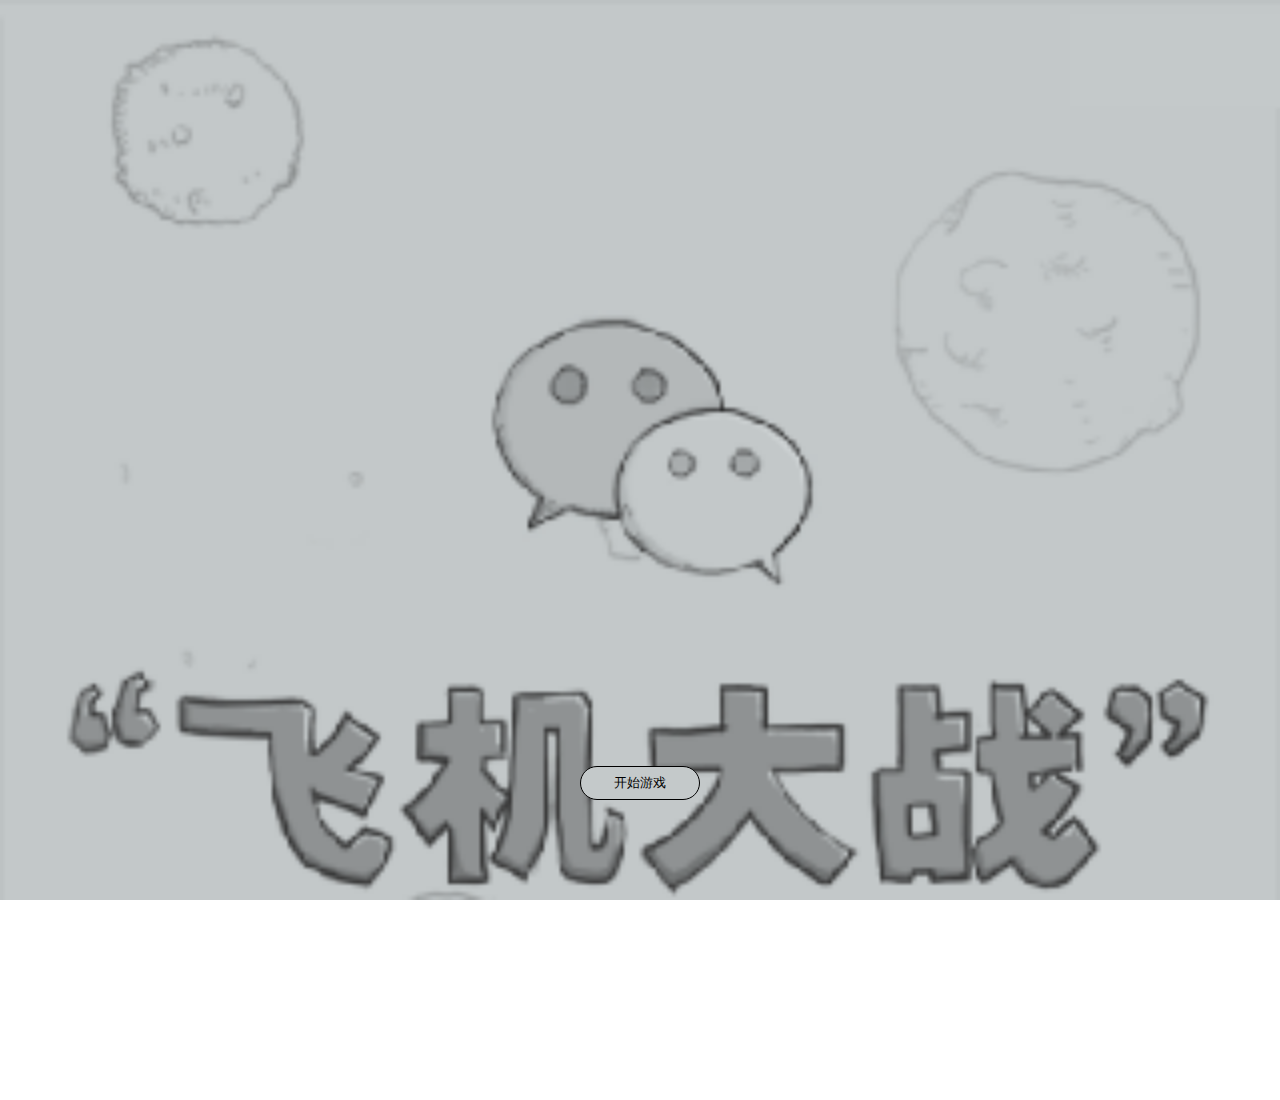
<file: AirWar/index.html>
<!DOCTYPE html>
<html lang="zh">

<head>
    <meta charset="UTF-8">
    <meta name="viewport" content="width=device-width, initial-scale=1.0">
    <meta http-equiv="X-UA-Compatible" content="ie=edge">
    <link rel="stylesheet" href="./assets/css/style.css">
    <title>AirWar</title>
</head>

<body>
    <div class="stage">
        <div class="game-start">
            <button class="start">开始游戏</button>
        </div>
        <div class="game">
            <div class="content"></div>
            <div class="score">
                <span class="player1">0</span>
                <span class="player2">0</span>
            </div>
            <div class="ranking">
                <table>
                    <tr>
                        <th>姓名</th>
                        <th>得分</th>
                        <th>排名</th>
                    </tr>
                    <tr>
                        <td>Nick</td>
                        <td>999999</td>
                        <td>1</td>
                    </tr>
                    <tr>
                        <td>Mark</td>
                        <td>888888</td>
                        <td>2</td>
                    </tr>
                    <tr>
                        <td>Mary</td>
                        <td>666666</td>
                        <td>3</td>
                    </tr>
                </table>
            </div>
            <div class="stop">
                <button class="contin">继续游戏</button>
                <button class="exit">退出游戏</button>
            </div>
            <div class="dead">
                <button class="resurrection">给钱复活</button>
                <button class="restart">重新开始</button>
            </div>
        </div>
    </div>

    <script src="./assets/js/main.js"></script>
</body>

</html>
</file>
<file: AirWar/assets/css/style.css>
html,
body {
  margin: 0;
  height: 100%;
  overflow: hidden;
}
.stage {
  width: 200%;
  height: 100%;
  background: red;
  margin-left: 0%;
  transition: all 0.3s;
}
.stage .game-start {
  width: 50%;
  height: 100%;
  float: left;
  background-size: cover;
  background-position: center 0px;
  background-repeat: repeat-y;
  position: relative;
  background-image: url("../images/background-start.png");
}
.stage .game-start button.start {
  position: absolute;
  left: 50%;
  width: 120px;
  margin-left: -60px;
  line-height: 30px;
  background: #c4c9ca;
  outline: none;
  border: 1px solid black;
  border-radius: 30px;
  display: block;
  bottom: 100px;
}
.stage .game {
  width: 50%;
  height: 100%;
  float: left;
  background-size: cover;
  background-position: center 0px;
  background-repeat: repeat-y;
  position: relative;
  background-image: url("../images/background-game.png");
}
.stage .game img {
  position: absolute;
}
.stage .game .score {
  position: absolute;
  top: 0;
  left: 0;
  width: 100%;
}
.stage .game .score span {
  display: none;
  margin: 20px;
}
.stage .game .score span:nth-child(1) {
  float: left;
}
.stage .game .score span::nth-child(2) {
  float: right;
}
.stage .game .ranking {
  width: 60%;
  margin: 0 auto;
  border-radius: 5px;
  border: 1px solid black;
  transition: all 0.3s;
  position: relative;
  z-index: 9;
}
.stage .game .ranking table {
  border-collapse: collapse;
  width: 100%;
  background: #c3c8c9;
}
.stage .game .ranking table td,
.stage .game .ranking table th {
  border: 1px solid black;
  text-align: center;
  line-height: 24px;
}
.stage .game .stop {
  width: 100%;
  transition: all 0.5s;
  position: absolute;
  left: 0;
  bottom: -200px;
}
.stage .game .stop button {
  position: absolute;
  left: 50%;
  width: 120px;
  margin-left: -60px;
  line-height: 30px;
  background: #c4c9ca;
  outline: none;
  border: 1px solid black;
  border-radius: 30px;
  display: block;
  position: static;
  margin: 10px auto;
  z-index: 9;
  background: #c3c8c9;
}
.stage .game .dead {
  transition: all 0.5s;
  position: absolute;
  width: 100%;
  left: 0;
  bottom: -100px;
}
.stage .game .dead button {
  position: absolute;
  left: 50%;
  width: 120px;
  margin-left: -60px;
  line-height: 30px;
  background: #c4c9ca;
  outline: none;
  border: 1px solid black;
  border-radius: 30px;
  display: block;
  position: static;
  margin: 10px auto;
  z-index: 9;
  background: #c3c8c9;
}
/*# sourceMappingURL=./style.css.map */
</file>
